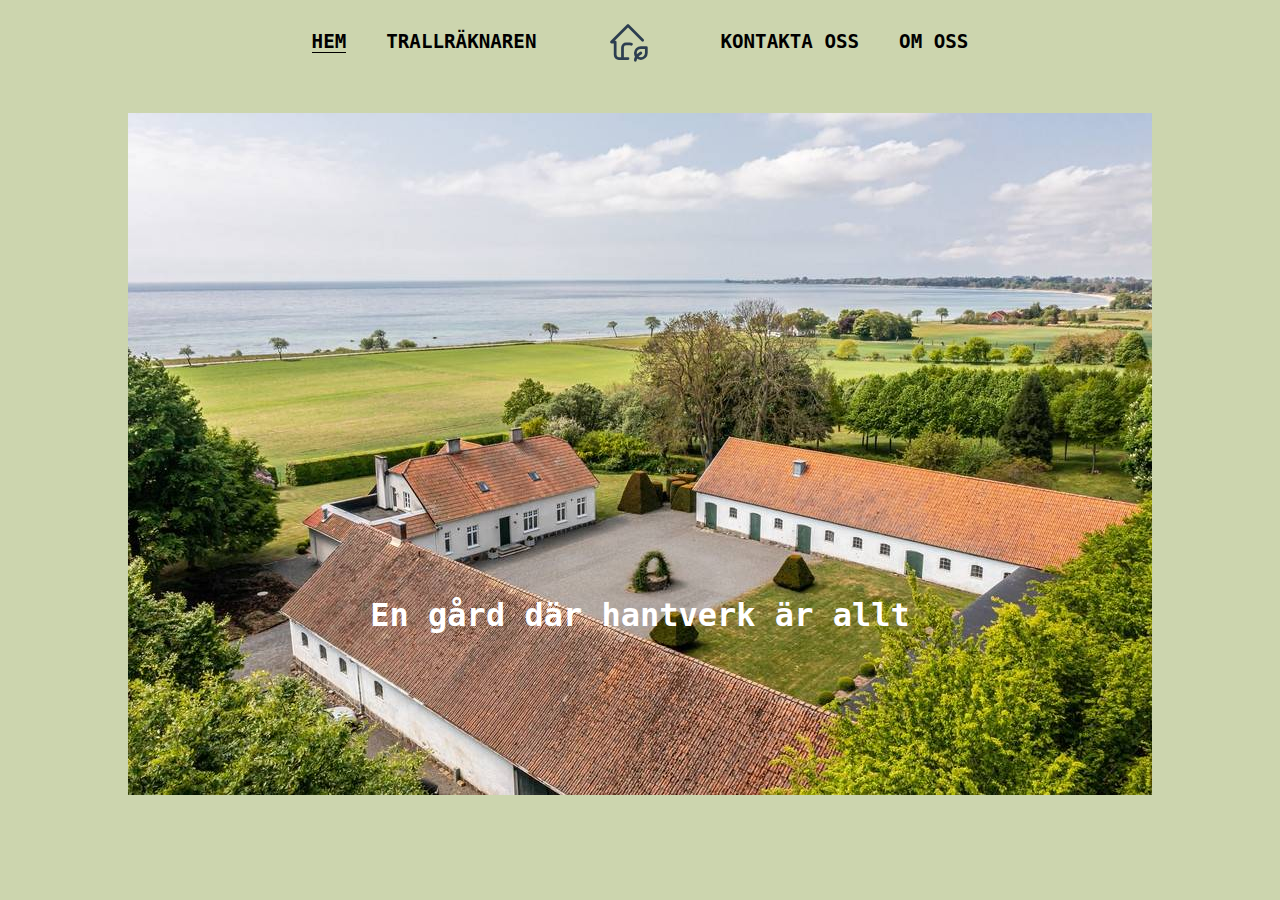
<file: index.html>
<!DOCTYPE html>
<html>
<head>
    <meta charset="UTF-8" />
    <title>NämnaGården Bygg AB</title>
    <link rel="stylesheet" href="style.css">
    <meta name="viewport" content="width=device-width, initial-scale=1.0">
</head>
<body>
    
    <div class="navbar">
        <div class="nav-left">
          <div class="nav-item"><a href="index.html" class="active">Hem</a></div>
          <div class="nav-item"><a href="patioCalculator.html" >TrallRäknaren</a></div>
        </div>
        <a href="index.html" class="svg-container">
            <svg xmlns="http://www.w3.org/2000/svg"  class="svgn" width="44" height="44" viewBox="0 0 24 24" stroke-width="1.5" stroke="#2c3e50" fill="none" stroke-linecap="round" stroke-linejoin="round">
                <path stroke="none" d="M0 0h24v24H0z" fill="none"/>
                <path d="M20 11l-8 -8l-9 9h2v7a2 2 0 0 0 2 2h5" />
                <path d="M9 21v-6a2 2 0 0 1 2 -2h2c.325 0 .631 .077 .902 .215" />
                <path d="M16 22s0 -2 3 -4" />
                <path d="M19 21a3 3 0 0 1 0 -6h3v3a3 3 0 0 1 -3 3z" />
              </svg>
            </a>
        <div class="nav-right">
          <div class="nav-item"><a href="contactUsPage.html" >Kontakta oss</a></div>
          <div class="nav-item"><a href="aboutUs.html">Om oss</a></div>
        </div>
      </div>

      <div class="image-container">
        <img src="Bilder\namnagarden.jpg" alt="" width="1024" height="682">
        <h1 class="image-caption">En gård där hantverk är allt</h1>
      </div>
</body>
</html>
</file>
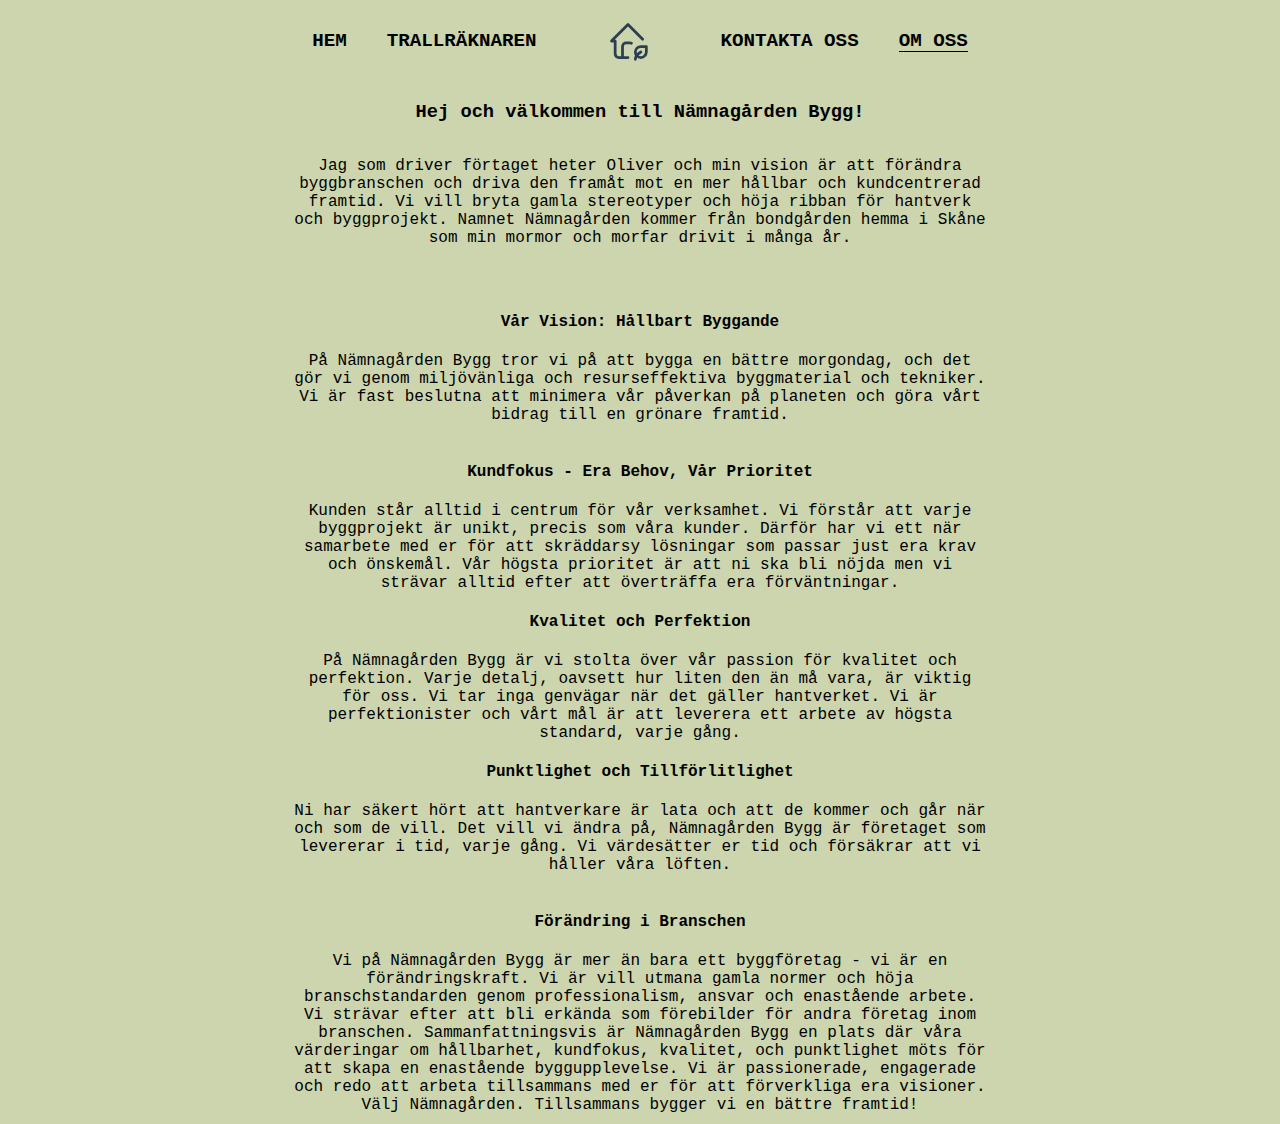
<file: aboutUs.html>
<!DOCTYPE html>
<html>

<head>
    <meta charset="UTF-8" />
    <title>Om oss</title>
    <link rel="stylesheet" href="style.css">
    <meta name="viewport" content="width=device-width, initial-scale=1.0">
</head>

<body>
    <div class="navbar">
        <div class="nav-left">
            <div class="nav-item"><a href="index.html">Hem</a></div>
            <div class="nav-item"><a href="patioCalculator.html">TrallRäknaren</a></div>
        </div>
        <a href="index.html" class="svg-container">
            <svg xmlns="http://www.w3.org/2000/svg" class="svgn" width="44" height="44" viewBox="0 0 24 24"
                stroke-width="1.5" stroke="#2c3e50" fill="none" stroke-linecap="round" stroke-linejoin="round">
                <path stroke="none" d="M0 0h24v24H0z" fill="none" />
                <path d="M20 11l-8 -8l-9 9h2v7a2 2 0 0 0 2 2h5" />
                <path d="M9 21v-6a2 2 0 0 1 2 -2h2c.325 0 .631 .077 .902 .215" />
                <path d="M16 22s0 -2 3 -4" />
                <path d="M19 21a3 3 0 0 1 0 -6h3v3a3 3 0 0 1 -3 3z" />
            </svg>
        </a>
        <div class="nav-right">
            <div class="nav-item"><a href="contactUsPage.html">Kontakta oss</a></div>
            <div class="nav-item"><a href="aboutUs.html" class="active">Om oss</a></div>
        </div>
    </div>

    <div class="header-about-us">
        <h3 class="font">Hej och välkommen till Nämnagården Bygg!</h3>
    </div>

    <div class="container-about font">


        <div>
            <p> Jag som driver förtaget heter Oliver och min vision är att förändra byggbranschen och driva
                den framåt mot en
                mer hållbar och kundcentrerad framtid. Vi vill bryta gamla stereotyper och höja ribban för hantverk och
                byggprojekt.
                Namnet Nämnagården kommer från bondgården hemma i Skåne som min mormor och morfar drivit i många år.
            </p>
        </div>
        <div>
            <p>  <h4>Vår Vision: Hållbart Byggande</h4>
                På Nämnagården Bygg tror vi på att bygga en bättre morgondag, och det gör vi genom miljövänliga och
                resurseffektiva byggmaterial och tekniker. Vi är fast beslutna att minimera vår påverkan på planeten och
                göra vårt bidrag till en grönare framtid.
            </p>
        </div>
        <div>
            <p><h4>Kundfokus - Era Behov, Vår Prioritet</h4>
                Kunden står alltid i centrum för vår verksamhet. Vi förstår att varje byggprojekt är unikt, precis som
                våra
                kunder. Därför har vi ett när samarbete med er för att skräddarsy lösningar som passar just era krav och
                önskemål. Vår högsta prioritet är att ni ska bli nöjda men vi strävar alltid efter att överträffa era
                förväntningar.
            </p>
        </div>
        <div>
            <p> <h4>Kvalitet och Perfektion</h4>
                På Nämnagården Bygg är vi stolta över vår passion för kvalitet och perfektion. Varje detalj, oavsett hur
                liten den än må vara, är viktig för oss. Vi tar inga genvägar när det gäller hantverket. Vi är
                perfektionister och vårt mål är att leverera ett arbete av högsta standard, varje gång.</p>
        </div>
        <div>
            <p> <h4>Punktlighet och Tillförlitlighet</h4> 
                Ni har säkert hört att hantverkare är lata och att de kommer och går när och som de vill. Det vill vi
                ändra
                på, Nämnagården Bygg är företaget som levererar i tid, varje gång. Vi värdesätter er tid och försäkrar
                att
                vi håller våra löften.
            </p>
        </div>
        <div>
            <p>
                <h4>Förändring i Branschen</h4>
                Vi på Nämnagården Bygg är mer än bara ett byggföretag - vi är en förändringskraft. Vi är vill utmana
                gamla
                normer och höja branschstandarden genom professionalism, ansvar och enastående arbete. Vi strävar efter
                att
                bli erkända som förebilder för andra företag inom branschen.

                Sammanfattningsvis är Nämnagården Bygg en plats där våra värderingar om hållbarhet, kundfokus, kvalitet,
                och
                punktlighet möts för att skapa en enastående byggupplevelse. Vi är passionerade, engagerade och redo att
                arbeta tillsammans med er för att förverkliga era visioner.

                Välj Nämnagården. Tillsammans bygger vi en bättre framtid!</p>
        </div>

    </div>

</body>

</html>
</file>
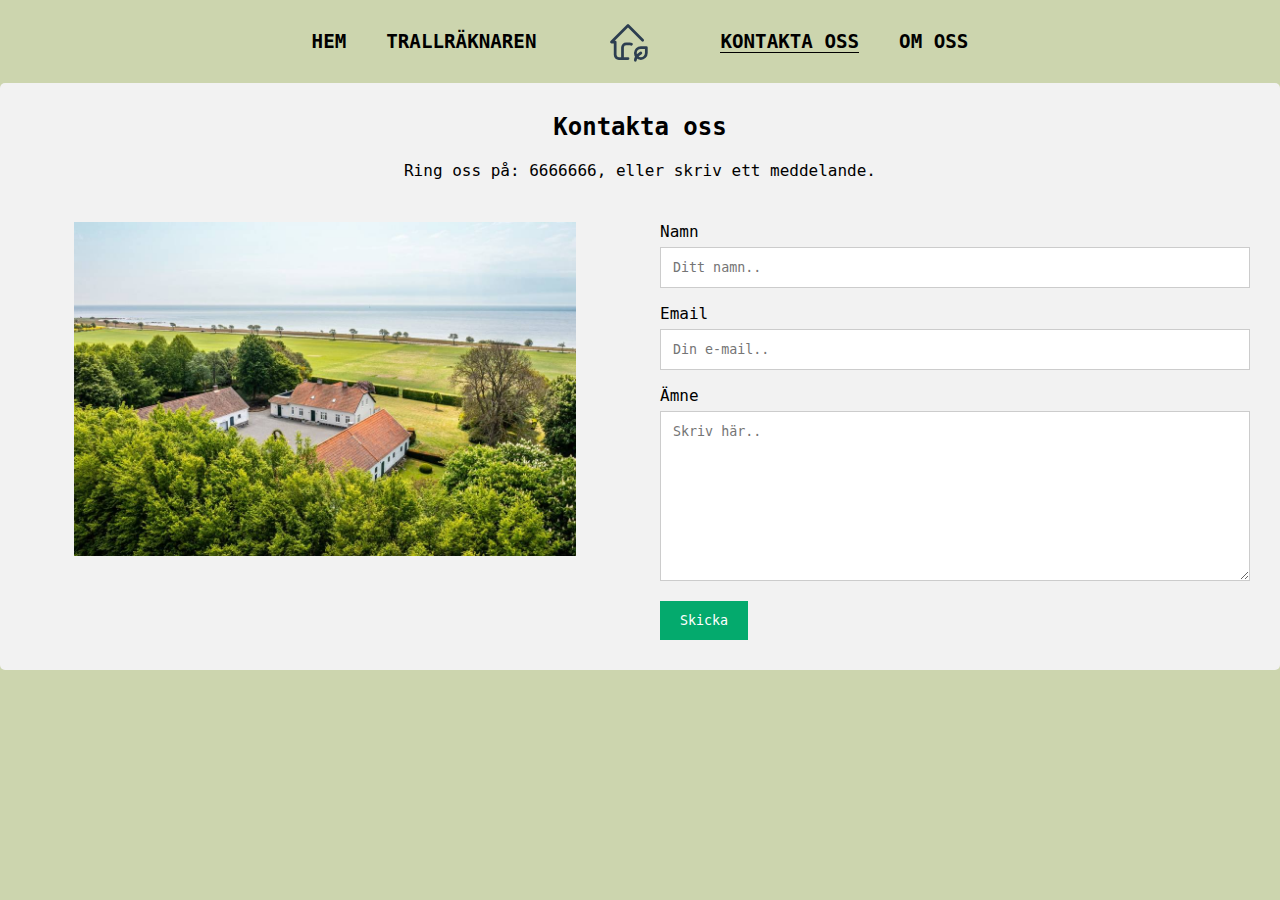
<file: contactUsPage.html>
<!DOCTYPE html>
<html>

<head>
  <meta charset="UTF-8" />
  <title>Kontakta oss</title>
  <link rel="stylesheet" href="style.css">
  <meta name="viewport" content="width=device-width, initial-scale=1.0">
</head>

<body>
  <div class="navbar">
    <div class="nav-left">
      <div class="nav-item"><a href="index.html">Hem</a></div>
      <div class="nav-item"><a href="patioCalculator.html">TrallRäknaren</a></div>
    </div>
    <a href="index.html" class="svg-container">
      <svg xmlns="http://www.w3.org/2000/svg" class="svgn" width="44" height="44" viewBox="0 0 24 24" stroke-width="1.5"
        stroke="#2c3e50" fill="none" stroke-linecap="round" stroke-linejoin="round">
        <path stroke="none" d="M0 0h24v24H0z" fill="none" />
        <path d="M20 11l-8 -8l-9 9h2v7a2 2 0 0 0 2 2h5" />
        <path d="M9 21v-6a2 2 0 0 1 2 -2h2c.325 0 .631 .077 .902 .215" />
        <path d="M16 22s0 -2 3 -4" />
        <path d="M19 21a3 3 0 0 1 0 -6h3v3a3 3 0 0 1 -3 3z" />
      </svg>
    </a>
    <div class="nav-right">
      <div class="nav-item"><a href="contactUsPage.html" class="active">Kontakta oss</a></div>
      <div class="nav-item"><a href="aboutUs.html">Om oss</a></div>
    </div>
  </div>
  </div>

  <div class="container">
    <div style="text-align:center">
      <h2 style="font-family: Monaco, monospace, 'Courier New', Courier, monospace;">Kontakta oss</h2>
      <p style="font-family: Monaco, monospace, 'Courier New', Courier, monospace;">Ring oss på: 6666666, eller skriv ett meddelande.</p>
    </div>
    <div class="row">
      <div class="column">
        <img class="img-contact" src="Bilder\namnagarden_2.jpg" style="width:85%">
      </div>
      <div style="font-family: Monaco, monospace, 'Courier New', Courier, monospace" class="column">
        <form action="/action_page.php">
          <label style="font-family: Monaco, monospace, 'Courier New', Courier, monospace" for="fullname">Namn</label>
          <input style="font-family: Monaco, monospace, 'Courier New', Courier, monospace;" type="text" id="fullname" name="fullname" placeholder="Ditt namn..">
          <label for="email">Email</label>
          <input style="font-family: Monaco, monospace, 'Courier New', Courier, monospace;" type="text" id="email" name="email" placeholder="Din e-mail..">

          <label for="subject">Ämne</label>
          <textarea id="subject" name="subject" placeholder="Skriv här.." style="height:170px"></textarea>
          <input style="font-family: Monaco, monospace, 'Courier New', Courier, monospace;" type="submit" value="Skicka">
        </form>
      </div>
    </div>
  </div>



</body>

</html>
</file>
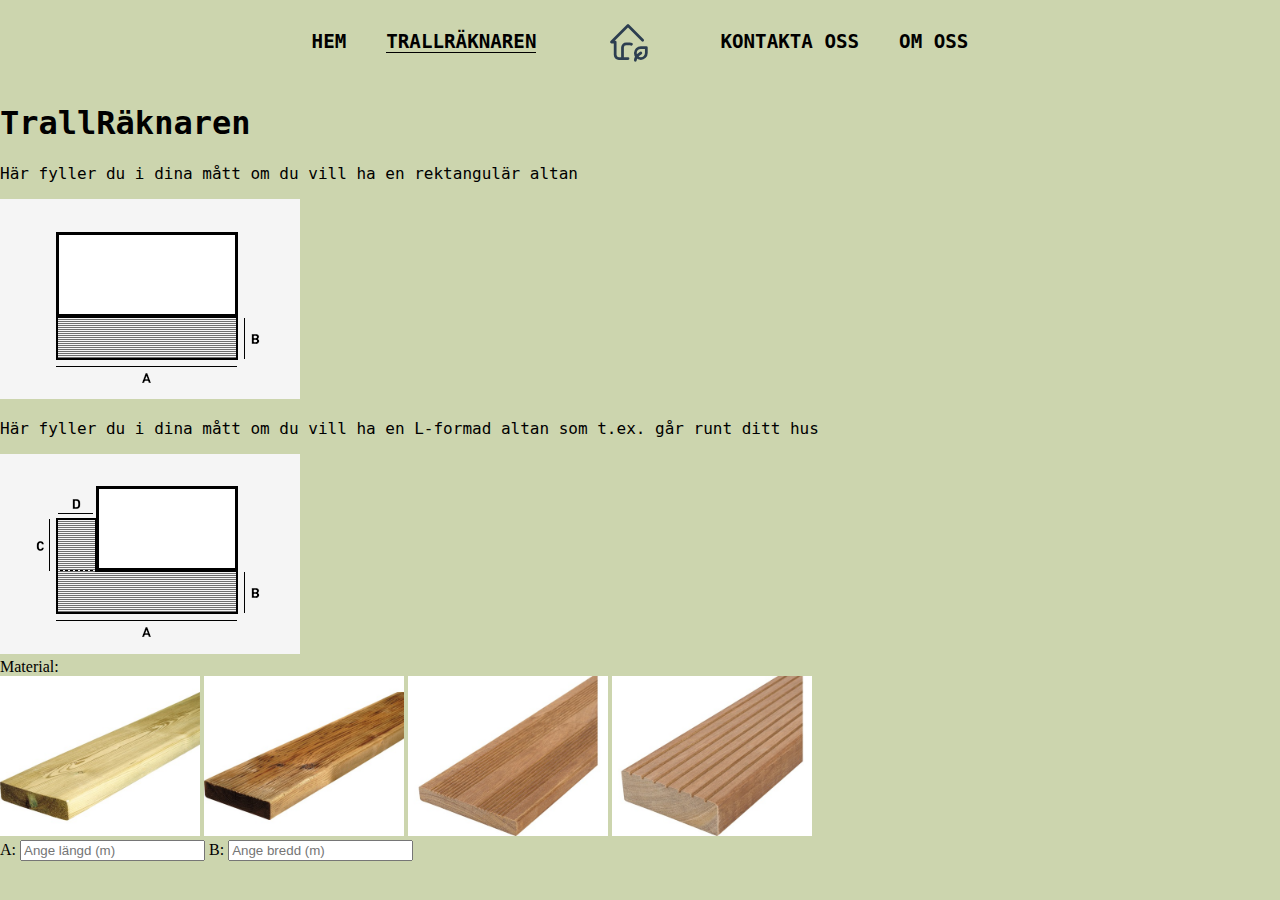
<file: patioCalculator.html>
<!DOCTYPE html>
<html>

<head>
  <meta charset="UTF-8" />
  <title>TrallRäknaren</title>
  <link rel="stylesheet" href="style.css">
  <meta name="viewport" content="width=device-width, initial-scale=1.0">

  <style>
    .img-material-option {
      width: 200px;
      height: auto;
    }
  </style>
</head>

<body>
  <div class="navbar">
    <div class="nav-left">
      <div class="nav-item"><a href="index.html">Hem</a></div>
      <div class="nav-item"><a href="patioCalculator.html" class="active">TrallRäknaren</a></div>
    </div>
    <a href="index.html" class="svg-container">
      <svg xmlns="http://www.w3.org/2000/svg" class="svgn" width="44" height="44" viewBox="0 0 24 24" stroke-width="1.5"
        stroke="#2c3e50" fill="none" stroke-linecap="round" stroke-linejoin="round">
        <path stroke="none" d="M0 0h24v24H0z" fill="none" />
        <path d="M20 11l-8 -8l-9 9h2v7a2 2 0 0 0 2 2h5" />
        <path d="M9 21v-6a2 2 0 0 1 2 -2h2c.325 0 .631 .077 .902 .215" />
        <path d="M16 22s0 -2 3 -4" />
        <path d="M19 21a3 3 0 0 1 0 -6h3v3a3 3 0 0 1 -3 3z" />
      </svg>
    </a>
    <div class="nav-right">
      <div class="nav-item"><a href="contactUsPage.html">Kontakta oss</a></div>
      <div class="nav-item"><a href="aboutUs.html">Om oss</a></div>
    </div>
  </div>


  <h1 class="font">TrallRäknaren</h1>
  <div class="calc-rekt">
    <div class="rekt-option">
      <p class="font">Här fyller du i dina mått om du vill ha en rektangulär altan</p>
      <img id="img-trall1" src="Bilder\trall_altan_1.png" class="img-shape-option" alt="Trall 1"
        onclick="selectShape('trall1')">
    </div>
    <div class="L-option">
      <p class="font">Här fyller du i dina mått om du vill ha en L-formad altan som t.ex. går runt ditt hus</p>
      <img id="img-trall2" src="Bilder\trall_altan_2.png" class="img-shape-option" alt="Trall 2"
        onclick="selectShape('trall2'); selectShapeAddborder('trall2');">
    </div>




    <label for="material">Material:</label>
    <div id="materialImagesRectangular">
      <img class="img-material-option" src="Bilder\tra1.jpg" alt="Tryckimpregnerad trall" onclick="selectMaterial('trä1')">
      <img class="img-material-option" src="Bilder\tra2.jpg" alt="Trall brun VB NTR" onclick="selectMaterial('trä2')">
      <img class="img-material-option" src="Bilder\tra3.jpg" alt="Bangkirai trall 21x145mm" onclick="selectMaterial('trä3')">
      <img class="img-material-option" src="Bilder\tra4.jpg" alt="Bangkirai trall 45x145mm" onclick="selectMaterial('trä4')">
    </div>

    <input type="hidden" id="selectedMaterial" value="trä1">

    <div id="rektInputs">
      <label for="length">A:</label>
      <input type="number" id="length" placeholder="Ange längd (m)">

      <label for="width">B:</label>
      <input type="number" id="width" placeholder="Ange bredd (m)">
      <button id="calculateButton" style="display: none;" onclick="calculateCost()">Beräkna kostnad</button>
    </div>


    <div id="result"></div>
  </div>

  <div class="calc-L">
    <div id="LInputs" style="display: none;">
    <label for="lengthA">A:</label>
    <input type="number" id="lengthA" placeholder="Ange längd (m)">

    <label for="widthA">B:</label>
    <input type="number" id="widthA" placeholder="Ange bredd (m)">

    <label for="lengthB">C:</label>
    <input type="number" id="lengthB" placeholder="Ange längd (m)">

    <label for="widthB">D:</label>
    <input type="number" id="widthB" placeholder="Ange bredd (m)">
    </div>

    <button id="calculateButtonL" style="display: none;" onclick="calculateCostL()">Beräkna kostnad</button>
    <div id="resultL"></div>
  </div>

  <script src="script.js"></script>

</body>

</html>
</file>
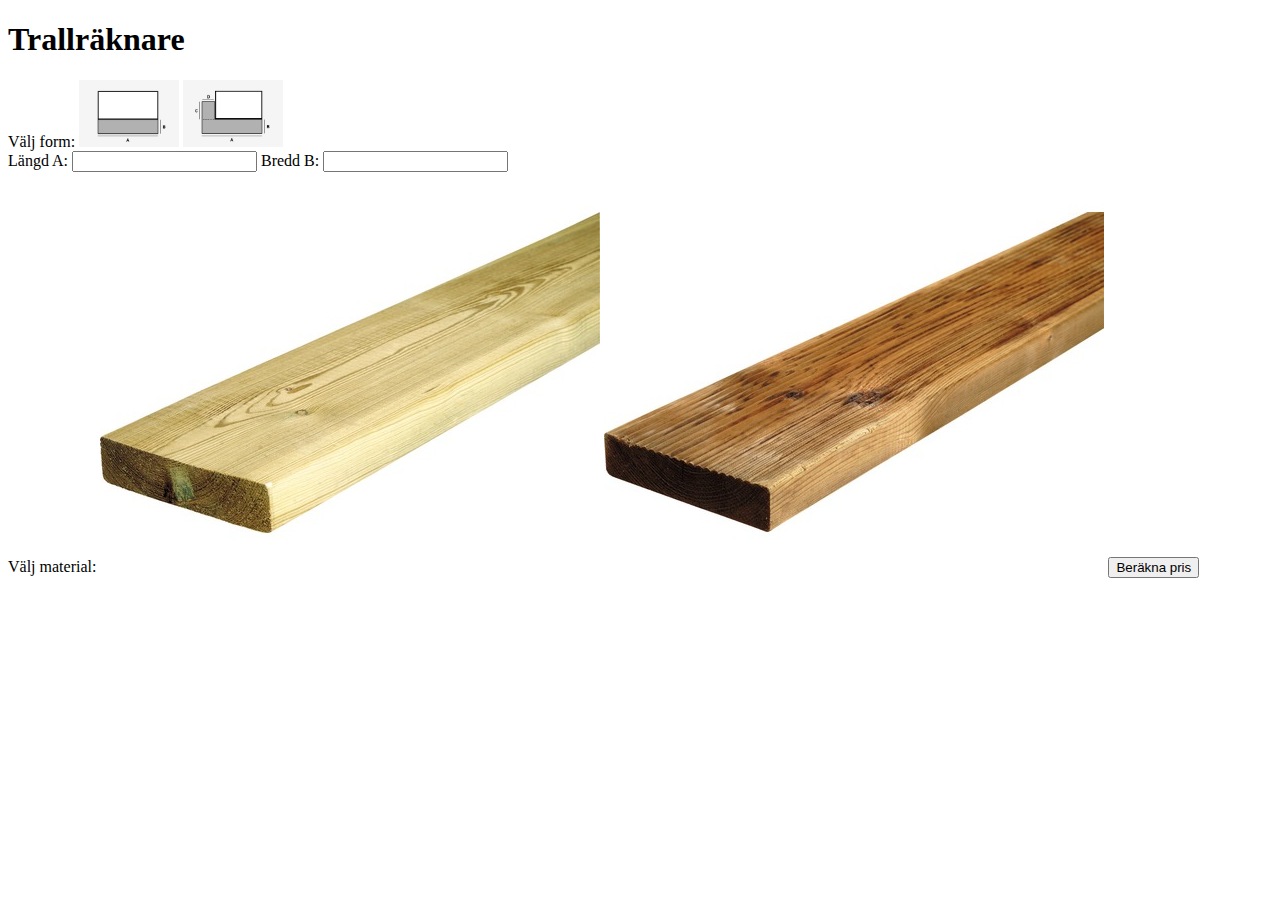
<file: test.html>
<!DOCTYPE html>
<html lang="sv">
<head>
    <meta charset="UTF-8">
    <meta name="viewport" content="width=device-width, initial-scale=1.0">
    <title>Trallräknare</title>
    <style>
        /* Din CSS-styling här */
        .font-color {
            color: black;
            background-color: black;
        }

        .material-info {
            display: none;
        }

        .shape-image {
            cursor: pointer;
            max-width: 100px; /* Justera storleken efter behov */
        }
    </style>
</head>
<body>

    <h1>Trallräknare</h1>

    <form id="trallForm">
        <label for="shape">Välj form:</label>

        <!-- Använd bilder för att representera form och lägg till en onclick-event för att välja form -->
        <img src="trall_altan_1.png" alt="Rektangulär" class="shape-image" onclick="selectShape('rectangle')">
        <img src="trall_altan_2.png" alt="L-formad" class="shape-image" onclick="selectShape('l-shape')">
        <!-- Lägg till fler formbilder om det behövs -->

        <div id="rectangleInputs">
            <label for="lengthA">Längd A:</label>
            <input type="number" id="lengthA" required>

            <label for="widthB">Bredd B:</label>
            <input type="number" id="widthB" required>
        </div>

        <div id="lShapeInputs" style="display:none;">
            <label for="lengthA">Längd A:</label>
            <input type="number" id="lengthC" required>

            <label for="widthB">Bredd B:</label>
            <input type="number" id="widthD" required>

            <label for="lengthC">Längd C:</label>
            <input type="number" id="lengthC" required>

            <label for="widthD">Bredd D:</label>
            <input type="number" id="widthD" required>
        </div>

        <label for="material">Välj material:</label>

        <!-- Använd bilder för att representera material och lägg till en onclick-event för att visa mer information -->
        <img src="Bilder\tra1.jpg" alt="Trä" class="material-image" onclick="showMaterialInfo('trä')">
        <img src="Bilder\tra2.jpg" alt="Komposit" class="material-image" onclick="showMaterialInfo('komposit')">
        <!-- Lägg till fler materialbilder om det behövs -->

        <div id="materialInfo" class="material-info">
            <!-- Information om materialet visas här när användaren klickar på bilden -->
            <p class="font-color" id="träInfo">Trä är ett naturligt material med värme och karaktär. Det kräver regelbunden underhåll.</p>
            <p class="font-color" id="kompositInfo">Komposit är ett hållbart och underhållsfritt material som passar bra för altaner.</p>
            <!-- Lägg till mer information om andra material om det behövs -->
        </div>

        <input type="hidden" id="shapeInput" name="shape">
        <input type="hidden" id="material" name="material">

        <button type="button" onclick="calculatePrice()">Beräkna pris</button>
    </form>

    <div id="result"></div>

    <script>
        function selectShape(shape) {
            var rectangleInputs = document.getElementById("rectangleInputs");
            var lShapeInputs = document.getElementById("lShapeInputs");

            if (shape === "rectangle") {
                rectangleInputs.style.display = "block";
                lShapeInputs.style.display = "none";
            } else if (shape === "l-shape") {
                rectangleInputs.style.display = "none";
                lShapeInputs.style.display = "block";
            }

            // Sätt det valda materialet i det dolda input-fältet
            document.getElementById("shapeInput").value = shape;
        }

        function showMaterialInfo(material) {
            // Göm all information om material
            var materialInfoElements = document.querySelectorAll(".material-info");
            for (var i = 0; i < materialInfoElements.length; i++) {
                materialInfoElements[i].style.display = "none";
            }

            // Visa information om det valda materialet
            var materialInfo = document.getElementById(material + "Info");
            if (materialInfo) {
                materialInfo.style.display = "block";
            }

            // Sätt det valda materialet i det dolda input-fältet
            document.getElementById("material").value = material;
        }

        function calculatePrice() {
            var shape = document.getElementById("shapeInput").value;
            var lengthA = parseFloat(document.getElementById("lengthA").value);
            var widthB = parseFloat(document.getElementById("widthB").value);
            var lengthC = parseFloat(document.getElementById("lengthC").value);
            var widthD = parseFloat(document.getElementById("widthD").value);
            var material = document.getElementById("material").value;

            var area;

            if (shape === "rectangle") {
                area = lengthA * widthB;
            } else if (shape === "l-shape") {
                area = lengthC * widthD + lengthA * widthB;
            }

            var price;

            // Lägg till prislogik baserat på materialet
            if (material === "trä") {
                price = area * 100; // Exempelpris, justera efter behov
            } else if (material === "komposit") {
                price = area * 150; // Exempelpris, justera efter behov
            }

            // Visa resultatet
            var resultDiv = document.getElementById("result");
            resultDiv.innerHTML = "<p>Altanens area: " + area.toFixed(2) + " kvadratmeter</p>" +
                                  "<p>Pris: " + price.toFixed(2) + " kr</p>";
        }
    </script>

</body>
</html>
</file>
<file: style.css>
body {
    margin: 0;
    background-color: #ccd5ae;
}

.active {
    position: relative;
}

.active:after {
    content: '';
    display: block;
    position: absolute;
    width: 100%;
    height: 1px;
    background-color: black;
    bottom: 0;
}

a {
    text-transform: uppercase;
    font-family: Monaco, monospace, 'Courier New', Courier, monospace;
    font-size: 1.2em;
    font-weight: bold;
    color: black;
    text-decoration: none;
}

.font {
    font-family: Monaco, monospace, 'Courier New', Courier, monospace;
}


.navbar {
    display: flex;
    align-items: center;
    justify-content: center;
    background-color:#ccd5ae;
    padding: 10px;
}

.nav-left,
.nav-right {
    display: flex;
}

.nav-item {
    color: white;
    padding: 10px;
}

.svg-container {
    display: flex;
    align-items: center;
}

.nav-left {
    padding-right: 50px;
}

.nav-right {
    padding-left: 50px;
}

.nav-left .nav-item,
.nav-right .nav-item {
    margin: 10px;
}


.image-container {
    position: relative;
    text-align: center;
    margin-top: 30px;
}

.image-caption {
    position: absolute;
    top: 70%;
    left: 50%;
    transform: translate(-50%, -50%);
    color: white;
    font-family: Monaco, monospace, 'Courier New', Courier, monospace;
}

.img-material-option,
.img-shape-option {
    cursor: pointer;
}

.column {
    display: flex;
    justify-content:space-evenly;
}



* {
    box-sizing: border-box;
  }
  
  /* Style inputs */
  input[type=text], select, textarea {
    width: 100%;
    padding: 12px;
    border: 1px solid #ccc;
    margin-top: 6px;
    margin-bottom: 16px;
    resize: vertical;
  }
  
  input[type=submit] {
    background-color: #04AA6D;
    color: white;
    padding: 12px 20px;
    border: none;
    cursor: pointer;
  }
  
  input[type=submit]:hover {
    background-color: #45a049;
  }

  
  /* Style the container/contact section */
  .container {
    border-radius: 5px;
    background-color: #f2f2f2;
    padding: 10px;
  }
  
  /* Create two columns that float next to eachother */
  .column {
    float: left;
    width: 50%;
    margin-top: 6px;
    padding: 20px;
  }
  
  /* Clear floats after the columns */
  .row:after {
    content: "";
    display: table;
    clear: both;
  }
  
  /* Responsive layout - when the screen is less than 600px wide, make the two columns stack on top of each other instead of next to each other */
  @media screen and (max-width: 600px) {
    .column, input[type=submit] {
      width: 100%;
      margin-top: 0;
    }
  }

  .container-about {
    display: flex;
    flex-direction: column;
    align-items: center;
    justify-content: center;
  }

  .container-about > div {
    width: 700px;
    height: 150px;
    margin-top: 0px;
    text-align: center;
  }

  .header-about-us {
    display: flex;
    flex-direction: column;
    align-items: center;
    justify-content: center;
  }
</file>
